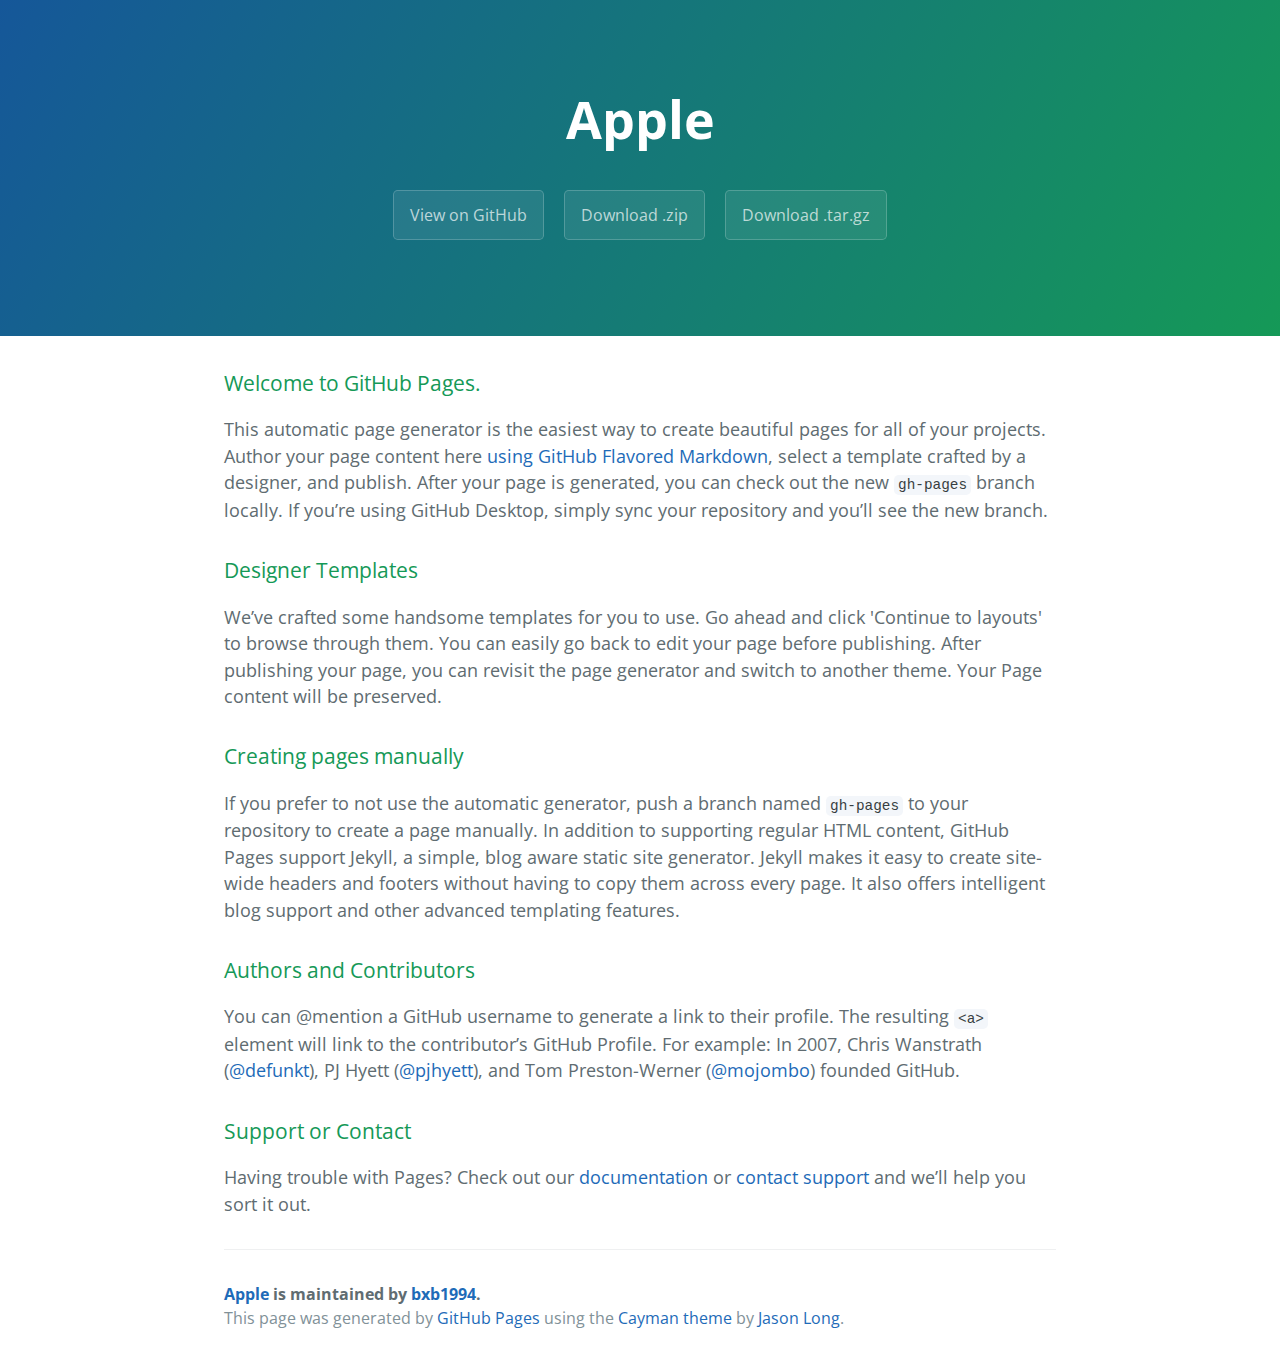
<file: index.html>
<!DOCTYPE html>
<html lang="en-us">
  <head>
    <meta charset="UTF-8">
    <title>Apple by bxb1994</title>
    <meta name="viewport" content="width=device-width, initial-scale=1">
    <link rel="stylesheet" type="text/css" href="stylesheets/normalize.css" media="screen">
    <link href='https://fonts.googleapis.com/css?family=Open+Sans:400,700' rel='stylesheet' type='text/css'>
    <link rel="stylesheet" type="text/css" href="stylesheets/stylesheet.css" media="screen">
    <link rel="stylesheet" type="text/css" href="stylesheets/github-light.css" media="screen">
  </head>
  <body>
    <section class="page-header">
      <h1 class="project-name">Apple</h1>
      <h2 class="project-tagline"></h2>
      <a href="https://github.com/bxb1994/apple" class="btn">View on GitHub</a>
      <a href="https://github.com/bxb1994/apple/zipball/master" class="btn">Download .zip</a>
      <a href="https://github.com/bxb1994/apple/tarball/master" class="btn">Download .tar.gz</a>
    </section>

    <section class="main-content">
      <h3>
<a id="welcome-to-github-pages" class="anchor" href="#welcome-to-github-pages" aria-hidden="true"><span aria-hidden="true" class="octicon octicon-link"></span></a>Welcome to GitHub Pages.</h3>

<p>This automatic page generator is the easiest way to create beautiful pages for all of your projects. Author your page content here <a href="https://guides.github.com/features/mastering-markdown/">using GitHub Flavored Markdown</a>, select a template crafted by a designer, and publish. After your page is generated, you can check out the new <code>gh-pages</code> branch locally. If you’re using GitHub Desktop, simply sync your repository and you’ll see the new branch.</p>

<h3>
<a id="designer-templates" class="anchor" href="#designer-templates" aria-hidden="true"><span aria-hidden="true" class="octicon octicon-link"></span></a>Designer Templates</h3>

<p>We’ve crafted some handsome templates for you to use. Go ahead and click 'Continue to layouts' to browse through them. You can easily go back to edit your page before publishing. After publishing your page, you can revisit the page generator and switch to another theme. Your Page content will be preserved.</p>

<h3>
<a id="creating-pages-manually" class="anchor" href="#creating-pages-manually" aria-hidden="true"><span aria-hidden="true" class="octicon octicon-link"></span></a>Creating pages manually</h3>

<p>If you prefer to not use the automatic generator, push a branch named <code>gh-pages</code> to your repository to create a page manually. In addition to supporting regular HTML content, GitHub Pages support Jekyll, a simple, blog aware static site generator. Jekyll makes it easy to create site-wide headers and footers without having to copy them across every page. It also offers intelligent blog support and other advanced templating features.</p>

<h3>
<a id="authors-and-contributors" class="anchor" href="#authors-and-contributors" aria-hidden="true"><span aria-hidden="true" class="octicon octicon-link"></span></a>Authors and Contributors</h3>

<p>You can @mention a GitHub username to generate a link to their profile. The resulting <code>&lt;a&gt;</code> element will link to the contributor’s GitHub Profile. For example: In 2007, Chris Wanstrath (<a href="https://github.com/defunkt" class="user-mention">@defunkt</a>), PJ Hyett (<a href="https://github.com/pjhyett" class="user-mention">@pjhyett</a>), and Tom Preston-Werner (<a href="https://github.com/mojombo" class="user-mention">@mojombo</a>) founded GitHub.</p>

<h3>
<a id="support-or-contact" class="anchor" href="#support-or-contact" aria-hidden="true"><span aria-hidden="true" class="octicon octicon-link"></span></a>Support or Contact</h3>

<p>Having trouble with Pages? Check out our <a href="https://help.github.com/pages">documentation</a> or <a href="https://github.com/contact">contact support</a> and we’ll help you sort it out.</p>

      <footer class="site-footer">
        <span class="site-footer-owner"><a href="https://github.com/bxb1994/apple">Apple</a> is maintained by <a href="https://github.com/bxb1994">bxb1994</a>.</span>

        <span class="site-footer-credits">This page was generated by <a href="https://pages.github.com">GitHub Pages</a> using the <a href="https://github.com/jasonlong/cayman-theme">Cayman theme</a> by <a href="https://twitter.com/jasonlong">Jason Long</a>.</span>
      </footer>

    </section>

  
  </body>
</html>
</file>
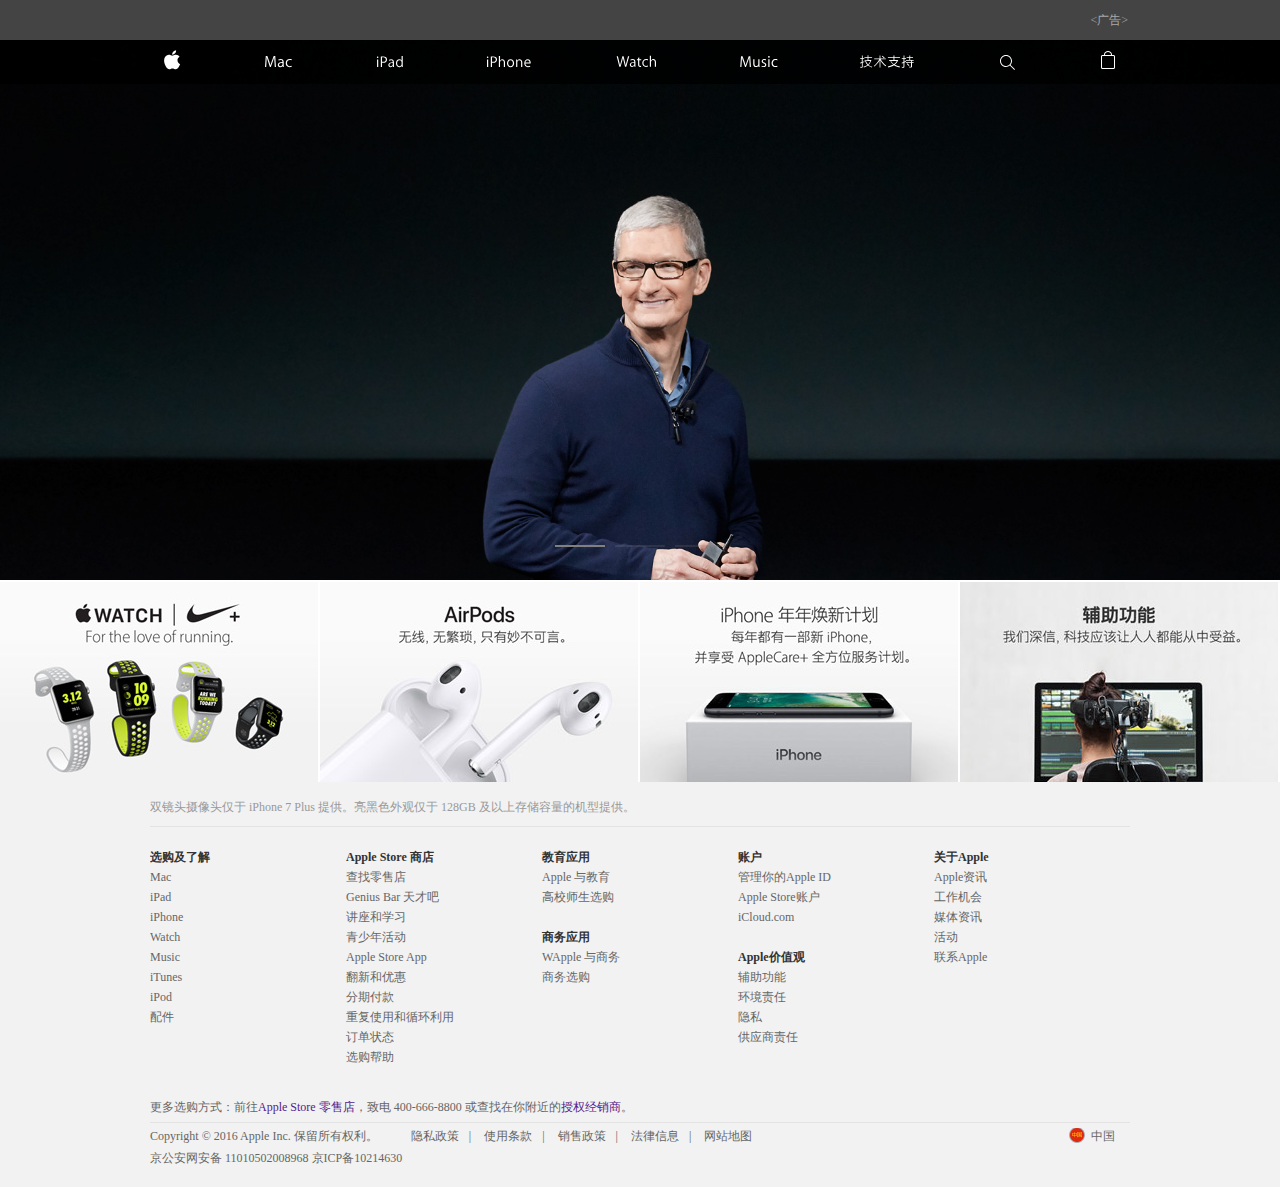
<file: Apple/index.html>
<!doctype html>
<html lang="en">
<head>
    <meta charset="UTF-8">
    <title>Document</title>
    <link rel="stylesheet" href="css/apple.css">
    <link rel="stylesheet" href="css/less.css">
    <script src="js/function.js"></script>
    <script src="js/animate.js"></script>
    <script src="js/jquery-3.1.0.js"></script>
    <script src="js/index.js"></script>
</head>
<body>
<div class="head">
    <span><广告></span>
</div>
<div class="headnav">
    <div class="content">
        <ul class="header">
            <li class="item menu">
                <div>
                    <span class="top"><span></span></span>
                    <span class="bottom"><span></span></span>
                </div>
            </li>
            <li class="item apple"><a href="" class=""></a></li>
            <li class="item bag"><a href="" class=""></a></li>
        </ul>
        <ul class="lists">
            <li class="item apple"><a href=""><span></span></a></li>
            <li class="item mac"><a href=""></a></li>
            <li class="item ipad"><a href=""></a></li>
            <li class="item iphone"><a href=""></a></li>
            <li class="item watch"><a href=""></a></li>
            <li class="item music"><a href=""></a></li>
            <li class="item support"><a href=""></a></li>
            <li class="item search"><a href=""></a></li>
            <li class="item bag"><a href=""></a></li>
        </ul>
    </div>
</div>
<div class="banner">
    <div class="content">
        <div class="banimg">
            <ul class="banimgs">
                <li><a href=""><figure></figure></a></li>
                <li><a href=""><figure></figure></a></li>
                <li><a href=""><figure></figure></a></li>
            </ul>
        </div>
        <div class="dot_nav">
            <ul class="btns">
                <li class="action"><div><p></p></div></li>
                <li><div><p></p></div></li>
                <li><div><p></p></div></li>
            </ul>
        </div>
        <div class="arrow">
            <ul>
                <li class="pre"><button><</button></li>
                <li class="next"><button>></button></li>
            </ul>
        </div>
    </div>
</div>
<div class="show">
    <div class="container ">
        <div class="row">
            <div class="col-l-3 col-m-6 col-s-12"><a href=""></a></div>
            <div class="col-l-3 col-m-6 col-s-12"><a href=""></a></div>
            <div class="col-l-3 col-m-6 col-s-12"><a href=""></a></div>
            <div class="col-l-3 col-m-6 col-s-12"><a href=""></a></div>
        </div>
    </div>
</div>
<div class="footer">
    <div class="foote">
        <p>双镜头摄像头仅于 iPhone 7 Plus 提供。亮黑色外观仅于 128GB 及以上存储容量的机型提供。</p>
    </div>
    <div class="foots">
        <div class="foot">
            <h3>选购及了解</h3>
            <a href="">Mac</a>
            <a href="">iPad</a>
            <a href="">iPhone</a>
            <a href="">Watch</a>
            <a href="">Music</a>
            <a href="">iTunes</a>
            <a href="">iPod</a>
            <a href="">配件</a>
        </div>
        <div class="foot">
            <h3>Apple Store 商店</h3>
            <a href="">查找零售店</a>
            <a href="">Genius Bar 天才吧</a>
            <a href="">讲座和学习</a>
            <a href="">青少年活动</a>
            <a href="">Apple Store App</a>
            <a href="">翻新和优惠</a>
            <a href="">分期付款</a>
            <a href="">重复使用和循环利用</a>
            <a href="">订单状态</a>
            <a href="">选购帮助</a>
        </div>
        <div class="foot">
            <h3>教育应用</h3>
            <a href="">Apple 与教育</a>
            <a href="">高校师生选购</a>
            <h3>商务应用</h3>
            <a href="">WApple 与商务</a>
            <a href="">商务选购</a>
        </div>
        <div class="foot">
            <h3>账户</h3>
            <a href="">管理你的Apple ID</a>
            <a href="">Apple Store账户</a>
            <a href="">iCloud.com</a>
            <h3>Apple价值观</h3>
            <a href="">辅助功能</a>
            <a href="">环境责任</a>
            <a href="">隐私</a>
            <a href="">供应商责任</a>
        </div>
        <div class="foot">
            <h3>关于Apple</h3>
            <a href="">Apple资讯</a>
            <a href="">工作机会</a>
            <a href="">媒体资讯</a>
            <a href="">活动</a>
            <a href="">联系Apple</a>
        </div>
    </div>
</div>
<div class="footshop">
    <div class="footshops">
        <p>更多选购方式：前往<a href="">Apple Store 零售店</a>，致电 400-666-8800 或查找在你附近的<a href="">授权经销商</a>。</p>
    </div>
    <div class="footshops">
        <span>Copyright © 2016 Apple Inc. 保留所有权利。</span>
        <span class="link">
            <a href="">隐私政策</a>|
            <a href="">使用条款</a>|
            <a href="">销售政策</a>|
            <a href="">法律信息</a>|
            <a href="">网站地图</a>
        </span>
        <span class="china">中国</span>
    </div>
    <div class="footshops">
        <span>京公安网安备 11010502008968 京ICP备10214630</span>
    </div>
</div>
</body>
</html>
</file>
<file: stylesheets/stylesheet.css>
* {
  box-sizing: border-box; }

body {
  padding: 0;
  margin: 0;
  font-family: "Open Sans", "Helvetica Neue", Helvetica, Arial, sans-serif;
  font-size: 16px;
  line-height: 1.5;
  color: #606c71; }

a {
  color: #1e6bb8;
  text-decoration: none; }
  a:hover {
    text-decoration: underline; }

.btn {
  display: inline-block;
  margin-bottom: 1rem;
  color: rgba(255, 255, 255, 0.7);
  background-color: rgba(255, 255, 255, 0.08);
  border-color: rgba(255, 255, 255, 0.2);
  border-style: solid;
  border-width: 1px;
  border-radius: 0.3rem;
  transition: color 0.2s, background-color 0.2s, border-color 0.2s; }
  .btn + .btn {
    margin-left: 1rem; }

.btn:hover {
  color: rgba(255, 255, 255, 0.8);
  text-decoration: none;
  background-color: rgba(255, 255, 255, 0.2);
  border-color: rgba(255, 255, 255, 0.3); }

@media screen and (min-width: 64em) {
  .btn {
    padding: 0.75rem 1rem; } }

@media screen and (min-width: 42em) and (max-width: 64em) {
  .btn {
    padding: 0.6rem 0.9rem;
    font-size: 0.9rem; } }

@media screen and (max-width: 42em) {
  .btn {
    display: block;
    width: 100%;
    padding: 0.75rem;
    font-size: 0.9rem; }
    .btn + .btn {
      margin-top: 1rem;
      margin-left: 0; } }

.page-header {
  color: #fff;
  text-align: center;
  background-color: #159957;
  background-image: linear-gradient(120deg, #155799, #159957); }

@media screen and (min-width: 64em) {
  .page-header {
    padding: 5rem 6rem; } }

@media screen and (min-width: 42em) and (max-width: 64em) {
  .page-header {
    padding: 3rem 4rem; } }

@media screen and (max-width: 42em) {
  .page-header {
    padding: 2rem 1rem; } }

.project-name {
  margin-top: 0;
  margin-bottom: 0.1rem; }

@media screen and (min-width: 64em) {
  .project-name {
    font-size: 3.25rem; } }

@media screen and (min-width: 42em) and (max-width: 64em) {
  .project-name {
    font-size: 2.25rem; } }

@media screen and (max-width: 42em) {
  .project-name {
    font-size: 1.75rem; } }

.project-tagline {
  margin-bottom: 2rem;
  font-weight: normal;
  opacity: 0.7; }

@media screen and (min-width: 64em) {
  .project-tagline {
    font-size: 1.25rem; } }

@media screen and (min-width: 42em) and (max-width: 64em) {
  .project-tagline {
    font-size: 1.15rem; } }

@media screen and (max-width: 42em) {
  .project-tagline {
    font-size: 1rem; } }

.main-content :first-child {
  margin-top: 0; }
.main-content img {
  max-width: 100%; }
.main-content h1, .main-content h2, .main-content h3, .main-content h4, .main-content h5, .main-content h6 {
  margin-top: 2rem;
  margin-bottom: 1rem;
  font-weight: normal;
  color: #159957; }
.main-content p {
  margin-bottom: 1em; }
.main-content code {
  padding: 2px 4px;
  font-family: Consolas, "Liberation Mono", Menlo, Courier, monospace;
  font-size: 0.9rem;
  color: #383e41;
  background-color: #f3f6fa;
  border-radius: 0.3rem; }
.main-content pre {
  padding: 0.8rem;
  margin-top: 0;
  margin-bottom: 1rem;
  font: 1rem Consolas, "Liberation Mono", Menlo, Courier, monospace;
  color: #567482;
  word-wrap: normal;
  background-color: #f3f6fa;
  border: solid 1px #dce6f0;
  border-radius: 0.3rem; }
  .main-content pre > code {
    padding: 0;
    margin: 0;
    font-size: 0.9rem;
    color: #567482;
    word-break: normal;
    white-space: pre;
    background: transparent;
    border: 0; }
.main-content .highlight {
  margin-bottom: 1rem; }
  .main-content .highlight pre {
    margin-bottom: 0;
    word-break: normal; }
.main-content .highlight pre, .main-content pre {
  padding: 0.8rem;
  overflow: auto;
  font-size: 0.9rem;
  line-height: 1.45;
  border-radius: 0.3rem; }
.main-content pre code, .main-content pre tt {
  display: inline;
  max-width: initial;
  padding: 0;
  margin: 0;
  overflow: initial;
  line-height: inherit;
  word-wrap: normal;
  background-color: transparent;
  border: 0; }
  .main-content pre code:before, .main-content pre code:after, .main-content pre tt:before, .main-content pre tt:after {
    content: normal; }
.main-content ul, .main-content ol {
  margin-top: 0; }
.main-content blockquote {
  padding: 0 1rem;
  margin-left: 0;
  color: #819198;
  border-left: 0.3rem solid #dce6f0; }
  .main-content blockquote > :first-child {
    margin-top: 0; }
  .main-content blockquote > :last-child {
    margin-bottom: 0; }
.main-content table {
  display: block;
  width: 100%;
  overflow: auto;
  word-break: normal;
  word-break: keep-all; }
  .main-content table th {
    font-weight: bold; }
  .main-content table th, .main-content table td {
    padding: 0.5rem 1rem;
    border: 1px solid #e9ebec; }
.main-content dl {
  padding: 0; }
  .main-content dl dt {
    padding: 0;
    margin-top: 1rem;
    font-size: 1rem;
    font-weight: bold; }
  .main-content dl dd {
    padding: 0;
    margin-bottom: 1rem; }
.main-content hr {
  height: 2px;
  padding: 0;
  margin: 1rem 0;
  background-color: #eff0f1;
  border: 0; }

@media screen and (min-width: 64em) {
  .main-content {
    max-width: 64rem;
    padding: 2rem 6rem;
    margin: 0 auto;
    font-size: 1.1rem; } }

@media screen and (min-width: 42em) and (max-width: 64em) {
  .main-content {
    padding: 2rem 4rem;
    font-size: 1.1rem; } }

@media screen and (max-width: 42em) {
  .main-content {
    padding: 2rem 1rem;
    font-size: 1rem; } }

.site-footer {
  padding-top: 2rem;
  margin-top: 2rem;
  border-top: solid 1px #eff0f1; }

.site-footer-owner {
  display: block;
  font-weight: bold; }

.site-footer-credits {
  color: #819198; }

@media screen and (min-width: 64em) {
  .site-footer {
    font-size: 1rem; } }

@media screen and (min-width: 42em) and (max-width: 64em) {
  .site-footer {
    font-size: 1rem; } }

@media screen and (max-width: 42em) {
  .site-footer {
    font-size: 0.9rem; } }
</file>
<file: stylesheets/github-light.css>
/*
The MIT License (MIT)

Copyright (c) 2016 GitHub, Inc.

Permission is hereby granted, free of charge, to any person obtaining a copy
of this software and associated documentation files (the "Software"), to deal
in the Software without restriction, including without limitation the rights
to use, copy, modify, merge, publish, distribute, sublicense, and/or sell
copies of the Software, and to permit persons to whom the Software is
furnished to do so, subject to the following conditions:

The above copyright notice and this permission notice shall be included in all
copies or substantial portions of the Software.

THE SOFTWARE IS PROVIDED "AS IS", WITHOUT WARRANTY OF ANY KIND, EXPRESS OR
IMPLIED, INCLUDING BUT NOT LIMITED TO THE WARRANTIES OF MERCHANTABILITY,
FITNESS FOR A PARTICULAR PURPOSE AND NONINFRINGEMENT. IN NO EVENT SHALL THE
AUTHORS OR COPYRIGHT HOLDERS BE LIABLE FOR ANY CLAIM, DAMAGES OR OTHER
LIABILITY, WHETHER IN AN ACTION OF CONTRACT, TORT OR OTHERWISE, ARISING FROM,
OUT OF OR IN CONNECTION WITH THE SOFTWARE OR THE USE OR OTHER DEALINGS IN THE
SOFTWARE.

*/

.pl-c /* comment */ {
  color: #969896;
}

.pl-c1 /* constant, variable.other.constant, support, meta.property-name, support.constant, support.variable, meta.module-reference, markup.raw, meta.diff.header */,
.pl-s .pl-v /* string variable */ {
  color: #0086b3;
}

.pl-e /* entity */,
.pl-en /* entity.name */ {
  color: #795da3;
}

.pl-smi /* variable.parameter.function, storage.modifier.package, storage.modifier.import, storage.type.java, variable.other */,
.pl-s .pl-s1 /* string source */ {
  color: #333;
}

.pl-ent /* entity.name.tag */ {
  color: #63a35c;
}

.pl-k /* keyword, storage, storage.type */ {
  color: #a71d5d;
}

.pl-s /* string */,
.pl-pds /* punctuation.definition.string, string.regexp.character-class */,
.pl-s .pl-pse .pl-s1 /* string punctuation.section.embedded source */,
.pl-sr /* string.regexp */,
.pl-sr .pl-cce /* string.regexp constant.character.escape */,
.pl-sr .pl-sre /* string.regexp source.ruby.embedded */,
.pl-sr .pl-sra /* string.regexp string.regexp.arbitrary-repitition */ {
  color: #183691;
}

.pl-v /* variable */ {
  color: #ed6a43;
}

.pl-id /* invalid.deprecated */ {
  color: #b52a1d;
}

.pl-ii /* invalid.illegal */ {
  color: #f8f8f8;
  background-color: #b52a1d;
}

.pl-sr .pl-cce /* string.regexp constant.character.escape */ {
  font-weight: bold;
  color: #63a35c;
}

.pl-ml /* markup.list */ {
  color: #693a17;
}

.pl-mh /* markup.heading */,
.pl-mh .pl-en /* markup.heading entity.name */,
.pl-ms /* meta.separator */ {
  font-weight: bold;
  color: #1d3e81;
}

.pl-mq /* markup.quote */ {
  color: #008080;
}

.pl-mi /* markup.italic */ {
  font-style: italic;
  color: #333;
}

.pl-mb /* markup.bold */ {
  font-weight: bold;
  color: #333;
}

.pl-md /* markup.deleted, meta.diff.header.from-file */ {
  color: #bd2c00;
  background-color: #ffecec;
}

.pl-mi1 /* markup.inserted, meta.diff.header.to-file */ {
  color: #55a532;
  background-color: #eaffea;
}

.pl-mdr /* meta.diff.range */ {
  font-weight: bold;
  color: #795da3;
}

.pl-mo /* meta.output */ {
  color: #1d3e81;
}
</file>
<file: Apple/css/apple.css>
* {
  box-sizing: border-box;
  padding: 0;
  margin: 0;
  list-style: none;
  text-decoration: none;
  font-family: "微软雅黑";
  border: none;
}
.head {
  width: 100%;
  height: 40px;
  background: #444;
}
.head span {
  max-width: 976px;
  text-align: right;
  line-height: 40px;
  font-size: 12px;
  color: #a8a8aa;
  margin: 0 auto;
  display: block;
}
.headnav {
  position: absolute;
  top: 40px;
  right: 0;
  left: 0;
  z-index: 9999;
  display: block;
  margin: 0;
  width: 100%;
  min-width: 1024px;
  height: 48px;
  max-height: 44px;
  background: #333;
  background: rgba(0, 0, 0, 0.8);
  font-size: 18px;
  -webkit-user-select: none;
}
.headnav .content {
  margin: 0 auto;
  max-width: 980px;
  padding: 0 22px;
  position: relative;
  z-index: 2;
}
.headnav li a {
  font-size: 16px;
  line-height: 2.75;
  font-weight: 400;
  letter-spacing: normal;
  opacity: 1;
  color: #fff;
  position: relative;
  z-index: 1;
  display: inline-block;
  padding: 0 10px;
  height: 44px;
  background: no-repeat;
  text-decoration: none;
}
.headnav .apple a {
  background-repeat: no-repeat;
  background-size: 20px 44px;
  background-image: url("../img/image_large.svg");
  background-position: center center;
  width: 20px;
}
.headnav .mac a {
  background-repeat: no-repeat;
  background-size: 31px 44px;
  background-image: url("../img/mac.svg");
  background-position: center center;
  background-origin: content-box;
  background-size: cover;
  width: 1.9375em;
  max-width: 52.7px;
}
.headnav .ipad a {
  background-repeat: no-repeat;
  background-size: 30px 44px;
  background-image: url("../img/ipad.svg");
  background-position: center center;
  background-origin: content-box;
  background-size: cover;
  width: 1.875em;
  max-width: 51px;
}
.headnav .iphone a {
  background-repeat: no-repeat;
  background-size: 48px 44px;
  background-image: url("../img/iphone.svg");
  background-position: center center;
  background-origin: content-box;
  background-size: cover;
  width: 3em;
  max-width: 81.6px;
}
.headnav .watch a {
  background-repeat: no-repeat;
  background-size: 44px 44px;
  background-image: url("../img/watch.svg");
  background-position: center center;
  background-origin: content-box;
  background-size: cover;
  width: 2.75em;
  max-width: 74.8px;
}
.headnav .music a {
  background-repeat: no-repeat;
  background-size: 40px 44px;
  background-image: url("../img/music.svg");
  background-position: center center;
  background-origin: content-box;
  background-size: cover;
  width: 2.5em;
  max-width: 68px;
}
.headnav .support a {
  background-repeat: no-repeat;
  background-size: 57px 44px;
  background-image: url("../img/support.svg");
  background-position: center center;
  background-origin: content-box;
  background-size: cover;
  width: 3.5625em;
  max-width: 96.9px;
}
.headnav .search a {
  background-repeat: no-repeat;
  background-size: 20px 44px;
  background-image: url("../img/search.svg");
  background-position: center center;
  width: 20px;
}
.headnav .bag a {
  background-repeat: no-repeat;
  background-size: 18px 44px;
  background-image: url("../img/bag.svg");
  background-position: center center;
  width: 18px;
}
.headnav .header {
  display: none;
  position: absolute;
  z-index: 3;
  top: 0;
  left: 0;
  width: 100%;
  height: 48px;
  overflow: hidden;
}
.headnav .lists {
  width: auto;
  cursor: default;
  margin: 0 -10px;
  height: 44px;
  text-align: justify;
  -ms-text-justify: distribute-all-lines;
  text-justify: distribute-all-lines;
  -webkit-user-select: none;
  -moz-user-select: none;
  -ms-user-select: none;
  user-select: none;
}
.headnav .lists:after {
  content: '';
  width: 100%;
  display: inline-block;
  font-size: 0;
  line-height: 0;
}
.headnav .item {
  display: inline-block;
  position: relative;
  height: 44px;
  z-index: 1;
  vertical-align: top;
}
.headnav .header .menu {
  left: 0;
  display: none;
  position: absolute;
  z-index: 2;
  top: 0;
  width: 48px;
  border-bottom: none;
}
.headnav .header .apple {
  position: absolute;
  width: 48px;
  top: 0;
  left: 50%;
  margin-left: -24px;
  text-align: center;
  z-index: 1;
}
.headnav .header .bag {
  z-index: 2;
}
.headnav .item a:hover {
  opacity: .65;
}
.headnav .menu > div {
  display: block;
  position: absolute;
  z-index: 3;
  top: 0;
  width: 48px;
  height: 48px;
  cursor: pointer;
  -webkit-transition: opacity 0.2s cubic-bezier(0.645, 0.045, 0.355, 1), -webkit-transform 0.4s cubic-bezier(0.4, 0.01, 0.165, 0.99);
  transition: opacity 0.2s cubic-bezier(0.645, 0.045, 0.355, 1), -webkit-transform 0.4s cubic-bezier(0.4, 0.01, 0.165, 0.99);
  transition: opacity 0.2s cubic-bezier(0.645, 0.045, 0.355, 1), transform 0.4s cubic-bezier(0.4, 0.01, 0.165, 0.99);
  transition: opacity 0.2s cubic-bezier(0.645, 0.045, 0.355, 1), transform 0.4s cubic-bezier(0.4, 0.01, 0.165, 0.99), -webkit-transform 0.4s cubic-bezier(0.4, 0.01, 0.165, 0.99);
  -webkit-tap-highlight-color: transparent;
}
.headnav .menu div > span {
  position: absolute;
  z-index: 3;
  top: 0;
  left: 0;
  width: 48px;
  height: 48px;
  -webkit-transition: opacity 0.2s cubic-bezier(0.645, 0.045, 0.355, 1);
  transition: opacity 0.2s cubic-bezier(0.645, 0.045, 0.355, 1);
}
.headnav .menu div > .top {
  -webkit-transition: -webkit-transform 0.25s cubic-bezier(0.4, 0.01, 0.165, 0.99);
  transition: -webkit-transform 0.25s cubic-bezier(0.4, 0.01, 0.165, 0.99);
  transition: transform 0.25s cubic-bezier(0.4, 0.01, 0.165, 0.99);
  transition: transform 0.25s cubic-bezier(0.4, 0.01, 0.165, 0.99), -webkit-transform 0.25s cubic-bezier(0.4, 0.01, 0.165, 0.99);
  -webkit-transform: rotate(0);
  -ms-transform: rotate(0);
  transform: rotate(0);
  z-index: 4;
}
.headnav .menu div > span > span {
  display: block;
  width: 17px;
  height: 1px;
  background: #fff;
  position: absolute;
  left: 16px;
  z-index: 1;
  -webkit-transition: -webkit-transform 0.2s;
  transition: -webkit-transform 0.2s;
  transition: transform 0.2s;
  transition: transform 0.2s, -webkit-transform 0.2s;
}
.headnav .menu div > .top > span {
  top: 23px;
  -webkit-transition: -webkit-transform 0.2s 0.2s;
  transition: -webkit-transform 0.2s 0.2s;
  transition: transform 0.2s 0.2s;
  transition: transform 0.2s 0.2s, -webkit-transform 0.2s 0.2s;
  -webkit-transform: translateY(-3px);
  -ms-transform: translateY(-3px);
  transform: translateY(-3px);
}
.headnav .menu div > .bottom {
  -webkit-transition: -webkit-transform 0.25s cubic-bezier(0.4, 0.01, 0.165, 0.99);
  transition: -webkit-transform 0.25s cubic-bezier(0.4, 0.01, 0.165, 0.99);
  transition: transform 0.25s cubic-bezier(0.4, 0.01, 0.165, 0.99);
  transition: transform 0.25s cubic-bezier(0.4, 0.01, 0.165, 0.99), -webkit-transform 0.25s cubic-bezier(0.4, 0.01, 0.165, 0.99);
  -webkit-transform: rotate(0);
  -ms-transform: rotate(0);
  transform: rotate(0);
}
.headnav .menu div > .bottom > span {
  bottom: 23px;
  -webkit-transform: translateY(3px);
  -ms-transform: translateY(3px);
  transform: translateY(3px);
}
@media screen and (max-width: 1044px) {
  .headnav {
    min-width: 320px;
  }
}
@media screen and (max-width: 767px) {
  .headnav {
    max-height: none;
  }
  .headnav .lists > .apple,
  .headnav .lists > .bag {
    display: none;
  }
  .headnav .lists li {
    width: 100%;
    height: 47px;
    border-bottom: 1px solid #333;
    opacity: 0;
    pointer-events: none;
  }
  .headnav .apple a {
    background-size: 21px 48px;
  }
  .headnav .bag {
    right: 0;
    position: absolute;
    top: 0;
    width: auto;
    z-index: 1;
  }
  .headnav .bag a {
    background-size: 19px 48px;
  }
  .headnav .header {
    display: block;
  }
  .headnav .header .menu {
    display: block;
  }
}
.show .row > div {
  list-style-type: none;
  box-sizing: border-box;
  border-top: 2px solid #fff;
  border-right: 2px solid #fff;
}
.show .row > div > a {
  display: block;
  background-position: center center;
  height: 200px;
}
.show .row > div:nth-child(1) a {
  background-image: url("../img/1.jpg");
  background-size: 360px 200px;
  background-repeat: no-repeat;
}
.show .row > div:nth-child(2) a {
  background-image: url("../img/2.jpg");
  background-size: 360px 200px;
  background-repeat: no-repeat;
}
.show .row > div:nth-child(3) a {
  background-image: url("../img/3.jpg");
  background-size: 360px 200px;
  background-repeat: no-repeat;
}
.show .row > div:nth-child(4) a {
  background-image: url("../img/4.jpg");
  background-size: 360px 200px;
  background-repeat: no-repeat;
}
@media screen and (max-width: 1068px) {
  .show .row > div:nth-child(1) a {
    background-image: url("../img/m1.jpg");
    background-size: 640px 200px;
  }
  .show .row > div:nth-child(2) a {
    background-image: url("../img/m2.jpg");
    background-size: 640px 200px;
  }
  .show .row > div:nth-child(3) a {
    background-image: url("../img/m3.jpg");
    background-size: 640px 200px;
  }
  .show .row > div:nth-child(4) a {
    background-image: url("../img/m4.jpg");
    background-size: 640px 200px;
  }
  .show .row > div > a {
    display: block;
    background-position: center center;
  }
}
@media screen and (max-width: 735px) {
  .show .row > div:nth-child(1) a {
    background-image: url("../img/s1.jpg");
    background-size: 736px 200px;
  }
  .show .row > div:nth-child(2) a {
    background-image: url("../img/s2.jpg");
    background-size: 736px 200px;
  }
  .show .row > div:nth-child(3) a {
    background-image: url("../img/s3.jpg");
    background-size: 736px 200px;
  }
  .show .row > div:nth-child(4) a {
    background-image: url("../img/s4.jpg");
    background-size: 736px 200px;
  }
  .show .row > div > a {
    display: block;
    background-position: center center;
  }
}
.banner {
  width: 100%;
  position: relative;
  z-index: 1;
  overflow: hidden;
  max-height: 100%;
  min-height: 540px;
}
.banner .content {
  height: 100%;
}
.banner .banimg li {
  width: 100%;
  height: 100%;
  overflow: hidden;
  position: absolute;
}
.banner .banimg li a {
  display: block;
  z-index: 1;
  overflow: hidden;
  width: 100%;
  height: 100%;
  color: #333;
}
.banner figure {
  position: absolute;
  z-index: 1;
  width: 100%;
  height: 110%;
}
.banner .banimg li:nth-child(1) figure {
  width: auto;
  height: auto;
  top: 30%;
  bottom: -10%;
  left: 0;
  right: 0;
  background-size: auto 100%;
  background-position: top center;
  background-repeat: no-repeat;
  background-image: url("../img/ban1.jpg");
}
.banner .banimg li:nth-child(2) figure {
  background-size: contain;
  background-position: bottom center;
  background-repeat: no-repeat;
  background-image: url("../img/ban2.jpg");
}
.banner .banimg li:nth-child(3) figure {
  height: 100%;
  width: 100%;
  background-repeat: no-repeat;
  background-size: cover;
  top: 0;
  background-position: 50% 38%;
  background-image: url("../img/event_large.jpg");
}
.banner .dot_nav {
  position: absolute;
  z-index: 1000;
  bottom: 20px;
  width: 100%;
  text-align: center;
  line-height: 1;
}
.banner .dot_nav ul {
  display: inline-block;
}
.banner .dot_nav li {
  list-style: none;
  margin: 0 5px;
  width: 50px;
  height: 22px;
  float: left;
  position: relative;
}
.banner .dot_nav li > div {
  -webkit-box-sizing: content-box;
  -moz-box-sizing: content-box;
  box-sizing: content-box;
  top: 0;
  left: 0;
  width: 50px;
  height: 2px;
  outline: none;
  position: absolute;
  padding: 10px 0;
  opacity: 1;
}
.banner .dot_nav li > div > p {
  position: relative;
  z-index: 1;
  height: 2px;
  width: 100%;
  background-color: rgba(128, 128, 128, 0.2);
}
.banner .dot_nav .action > div > p {
  background: gray;
}
.banner .arrow {
  width: 100%;
  position: absolute;
}
.banner .arrow li {
  cursor: pointer;
  width: 20%;
  height: 540px;
  position: absolute;
  z-index: 99;
}
.banner .arrow button {
  width: 64px;
  height: 64px;
  z-index: 1000;
  border-radius: 32px;
  background-color: rgba(180, 180, 180, 0.25);
  color: #848484;
  font-size: 25px;
  line-height: 64px;
  opacity: 0;
  position: absolute;
  display: block;
  text-align: center;
  border: 0;
}
.banner .arrow .pre {
  left: 0;
}
.banner .arrow .pre button {
  left: 18px;
  top: 50%;
}
.banner .arrow .next {
  right: 0;
}
.banner .arrow .next button {
  right: 18px;
  top: 50%;
  line-height: 64px;
  text-align: center;
}
.banner .arrow li:hover button {
  opacity: .6;
}
.banner .arrow li button:hover {
  opacity: .8;
}
.footer {
  width: 100%;
  font-size: 12px;
  letter-spacing: normal;
  background-color: #f2f2f2;
  color: #666;
  overflow: hidden;
  position: relative;
  z-index: 1;
}
.footer .foote {
  max-width: 980px;
  height: 45px;
  margin: auto;
  border-bottom: 1px solid #e3e3e3;
}
.footer .foote p {
  width: 100%;
  line-height: 50px;
  color: #999;
  font-size: 12px;
}
.foots {
  max-width: 980px;
  margin: auto;
  overflow: hidden;
}
.foots .foot {
  float: left;
  width: 20%;
}
h3 {
  margin-top: 20px;
  font-size: 12px;
  line-height: 1.66667;
  color: #333;
}
.foot a {
  width: 100%;
  display: block;
  font-size: 12px;
  line-height: 20px;
  color: #666;
}
.foot a:hover {
  color: #333;
  text-decoration: underline;
}
.footshop {
  width: 100%;
  font-size: 12px;
  letter-spacing: normal;
  background-color: #f2f2f2;
  color: #666;
  overflow: hidden;
  position: relative;
  z-index: 1;
  padding: 20px 0;
}
.footshop .footshops {
  width: 980px;
  margin: auto;
  margin-top: 5px;
}
.footshop .footshops p {
  line-height: 30px;
  border-bottom: 1px solid #e3e3e3;
}
.footshops .link {
  margin-left: 20px;
}
.footshops .link a {
  padding: 0 10px;
  color: #666;
}
.footshops a:hover {
  color: #333;
  text-decoration: underline;
}
.footshops .china {
  float: right;
  padding: 0 15px;
  background-image: url(../img/ic.png);
  background-repeat: no-repeat;
  background-position: 1px -1px;
  text-indent: 8px;
}
</file>
<file: Apple/css/less.css>
.container {
  width: 100%;
  margin: auto;
}
.container > .row {
  width: 100%;
}
.container > .row:before,
.container > .row:after {
  content: "";
  display: block;
}
.container > .row:after {
  clear: both;
}
.container-fluid {
  width: 100%;
  margin: auto;
}
.container-fluid > .row {
  width: 100%;
}
.container-fluid > .row:before,
.container-fluid > .row:after {
  content: "";
  display: block;
}
.container-fluid > .row:after {
  clear: both;
}
/*大屏*/
.container > .row > .col-l-1 {
  width: 8.33333333%;
  float: left;
}
.container-fluid > .row > .col-l-1 {
  width: 8.33333333%;
  float: left;
}
.container > .row > .col-l-2 {
  width: 16.66666667%;
  float: left;
}
.container-fluid > .row > .col-l-2 {
  width: 16.66666667%;
  float: left;
}
.container > .row > .col-l-3 {
  width: 25%;
  float: left;
}
.container-fluid > .row > .col-l-3 {
  width: 25%;
  float: left;
}
.container > .row > .col-l-4 {
  width: 33.33333333%;
  float: left;
}
.container-fluid > .row > .col-l-4 {
  width: 33.33333333%;
  float: left;
}
.container > .row > .col-l-5 {
  width: 41.66666667%;
  float: left;
}
.container-fluid > .row > .col-l-5 {
  width: 41.66666667%;
  float: left;
}
.container > .row > .col-l-6 {
  width: 50%;
  float: left;
}
.container-fluid > .row > .col-l-6 {
  width: 50%;
  float: left;
}
.container > .row > .col-l-7 {
  width: 58.33333333%;
  float: left;
}
.container-fluid > .row > .col-l-7 {
  width: 58.33333333%;
  float: left;
}
.container > .row > .col-l-8 {
  width: 66.66666667%;
  float: left;
}
.container-fluid > .row > .col-l-8 {
  width: 66.66666667%;
  float: left;
}
.container > .row > .col-l-9 {
  width: 75%;
  float: left;
}
.container-fluid > .row > .col-l-9 {
  width: 75%;
  float: left;
}
.container > .row > .col-l-10 {
  width: 83.33333333%;
  float: left;
}
.container-fluid > .row > .col-l-10 {
  width: 83.33333333%;
  float: left;
}
.container > .row > .col-l-11 {
  width: 91.66666667%;
  float: left;
}
.container-fluid > .row > .col-l-11 {
  width: 91.66666667%;
  float: left;
}
.container > .row > .col-l-12 {
  width: 100%;
  float: left;
}
.container-fluid > .row > .col-l-12 {
  width: 100%;
  float: left;
}
/*中屏*/
@media screen and (max-width: 1068px) {
  .container > .row > .col-m-1 {
    width: 8.33333333%;
    float: left;
  }
  .container-fluid > .row > .col-m-1 {
    width: 8.33333333%;
    float: left;
  }
  .container > .row > .col-m-2 {
    width: 16.66666667%;
    float: left;
  }
  .container-fluid > .row > .col-m-2 {
    width: 16.66666667%;
    float: left;
  }
  .container > .row > .col-m-3 {
    width: 25%;
    float: left;
  }
  .container-fluid > .row > .col-m-3 {
    width: 25%;
    float: left;
  }
  .container > .row > .col-m-4 {
    width: 33.33333333%;
    float: left;
  }
  .container-fluid > .row > .col-m-4 {
    width: 33.33333333%;
    float: left;
  }
  .container > .row > .col-m-5 {
    width: 41.66666667%;
    float: left;
  }
  .container-fluid > .row > .col-m-5 {
    width: 41.66666667%;
    float: left;
  }
  .container > .row > .col-m-6 {
    width: 50%;
    float: left;
  }
  .container-fluid > .row > .col-m-6 {
    width: 50%;
    float: left;
  }
  .container > .row > .col-m-7 {
    width: 58.33333333%;
    float: left;
  }
  .container-fluid > .row > .col-m-7 {
    width: 58.33333333%;
    float: left;
  }
  .container > .row > .col-m-8 {
    width: 66.66666667%;
    float: left;
  }
  .container-fluid > .row > .col-m-8 {
    width: 66.66666667%;
    float: left;
  }
  .container > .row > .col-m-9 {
    width: 75%;
    float: left;
  }
  .container-fluid > .row > .col-m-9 {
    width: 75%;
    float: left;
  }
  .container > .row > .col-m-10 {
    width: 83.33333333%;
    float: left;
  }
  .container-fluid > .row > .col-m-10 {
    width: 83.33333333%;
    float: left;
  }
  .container > .row > .col-m-11 {
    width: 91.66666667%;
    float: left;
  }
  .container-fluid > .row > .col-m-11 {
    width: 91.66666667%;
    float: left;
  }
  .container > .row > .col-m-12 {
    width: 100%;
    float: left;
  }
  .container-fluid > .row > .col-m-12 {
    width: 100%;
    float: left;
  }
}
/*小屏*/
@media screen and (max-width: 735px) {
  .container > .row > .col-s-1 {
    width: 8.33333333%;
    float: left;
  }
  .container-fluid > .row > .col-s-1 {
    width: 8.33333333%;
    float: left;
  }
  .container > .row > .col-s-2 {
    width: 16.66666667%;
    float: left;
  }
  .container-fluid > .row > .col-s-2 {
    width: 16.66666667%;
    float: left;
  }
  .container > .row > .col-s-3 {
    width: 25%;
    float: left;
  }
  .container-fluid > .row > .col-s-3 {
    width: 25%;
    float: left;
  }
  .container > .row > .col-s-4 {
    width: 33.33333333%;
    float: left;
  }
  .container-fluid > .row > .col-s-4 {
    width: 33.33333333%;
    float: left;
  }
  .container > .row > .col-s-5 {
    width: 41.66666667%;
    float: left;
  }
  .container-fluid > .row > .col-s-5 {
    width: 41.66666667%;
    float: left;
  }
  .container > .row > .col-s-6 {
    width: 50%;
    float: left;
  }
  .container-fluid > .row > .col-s-6 {
    width: 50%;
    float: left;
  }
  .container > .row > .col-s-7 {
    width: 58.33333333%;
    float: left;
  }
  .container-fluid > .row > .col-s-7 {
    width: 58.33333333%;
    float: left;
  }
  .container > .row > .col-s-8 {
    width: 66.66666667%;
    float: left;
  }
  .container-fluid > .row > .col-s-8 {
    width: 66.66666667%;
    float: left;
  }
  .container > .row > .col-s-9 {
    width: 75%;
    float: left;
  }
  .container-fluid > .row > .col-s-9 {
    width: 75%;
    float: left;
  }
  .container > .row > .col-s-10 {
    width: 83.33333333%;
    float: left;
  }
  .container-fluid > .row > .col-s-10 {
    width: 83.33333333%;
    float: left;
  }
  .container > .row > .col-s-11 {
    width: 91.66666667%;
    float: left;
  }
  .container-fluid > .row > .col-s-11 {
    width: 91.66666667%;
    float: left;
  }
  .container > .row > .col-s-12 {
    width: 100%;
    float: left;
  }
  .container-fluid > .row > .col-s-12 {
    width: 100%;
    float: left;
  }
}
</file>
